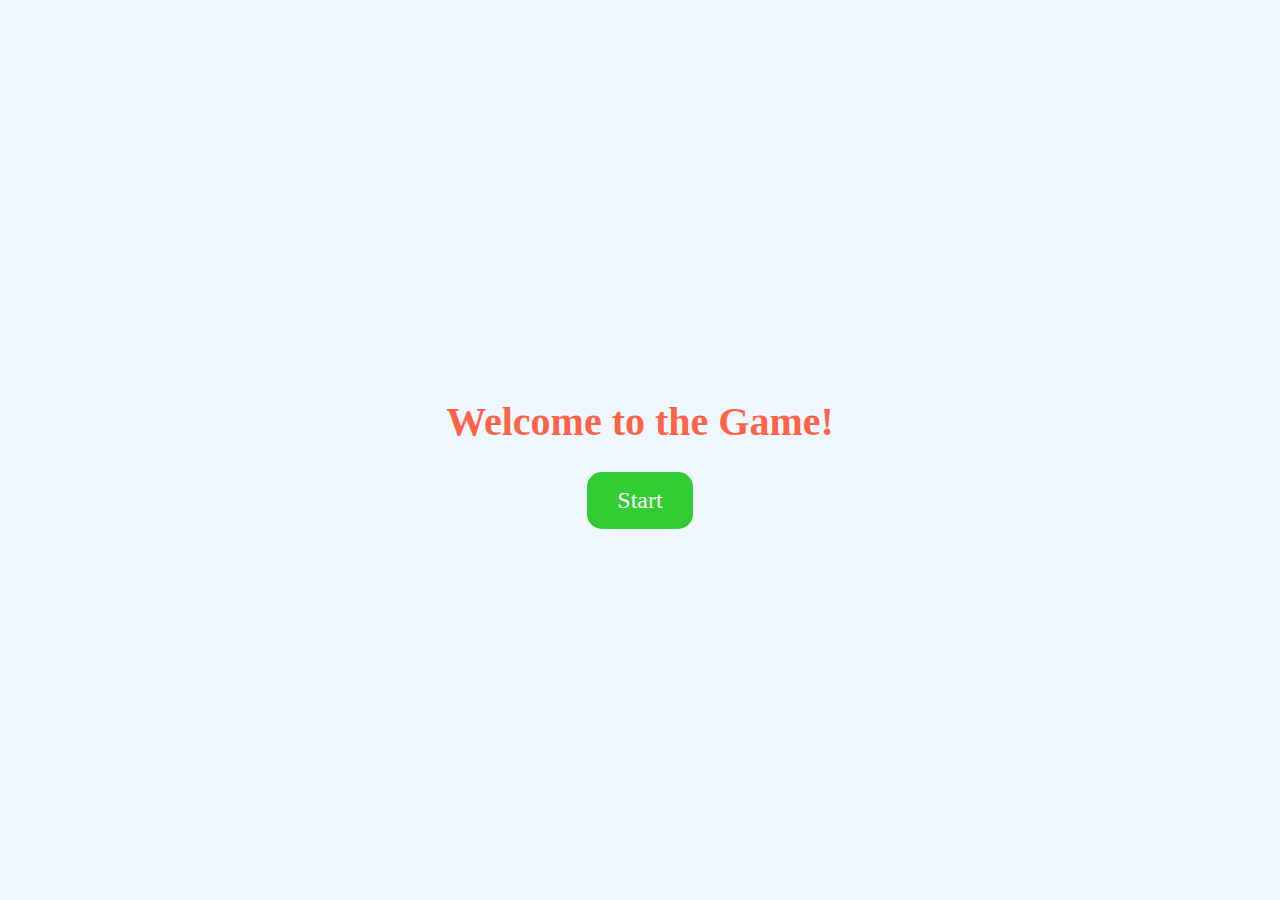
<file: index.html>
<!DOCTYPE html>
<html lang="en">
<head>
  <meta charset="UTF-8">
  <meta name="viewport" content="width=device-width, initial-scale=1.0">
  <title>DTI Game</title>
  <link rel="stylesheet" href="style.css">
</head>
<body>
  <div class="container">
    <h1>Welcome to the  Game!</h1>
    <button class="start-btn" onclick="redirectToGame()">Start</button>
  </div>
  <script>
    localStorage.setItem('gameScore', 0);
    function redirectToGame(){
      window.location.href = '2ndPage.html'; // Replace 'game.html' with your actual game page
    }
  </script>
</body>
</html>
</file>
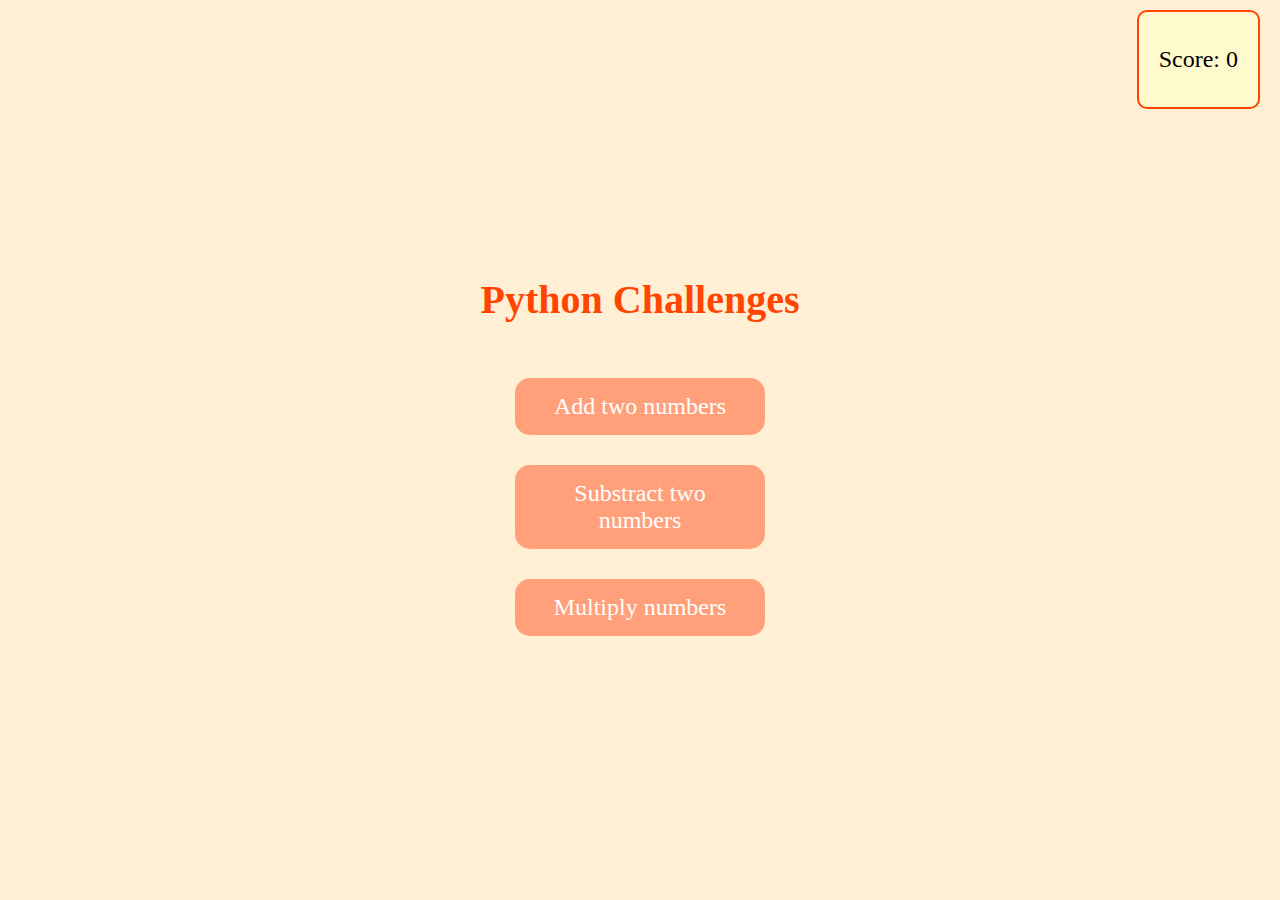
<file: python/index.html>
<!DOCTYPE html>
<html lang="en">
<head>
  <meta charset="UTF-8">
  <meta name="viewport" content="width=device-width, initial-scale=1.0">
  <title>Python Challenges</title>
  <link rel="stylesheet" href="styles.css">
</head>
<body>
  <div class="container">
    <div class="score-container">
      <p>Score: <span id="score">0</span></p>
    </div>
    
    <h1>Python Challenges</h1>

    <button class="challenge-btn" onclick="completeChallenge(10)">Add two numbers</button>
    <button class="challenge-btn" onclick="completeChallenge(20)">Substract two numbers</button>
    <button class="challenge-btn" onclick="completeChallenge(30)">Multiply numbers</button>
  </div>

  <script src="script.js"></script>
</body>
</html>
</file>
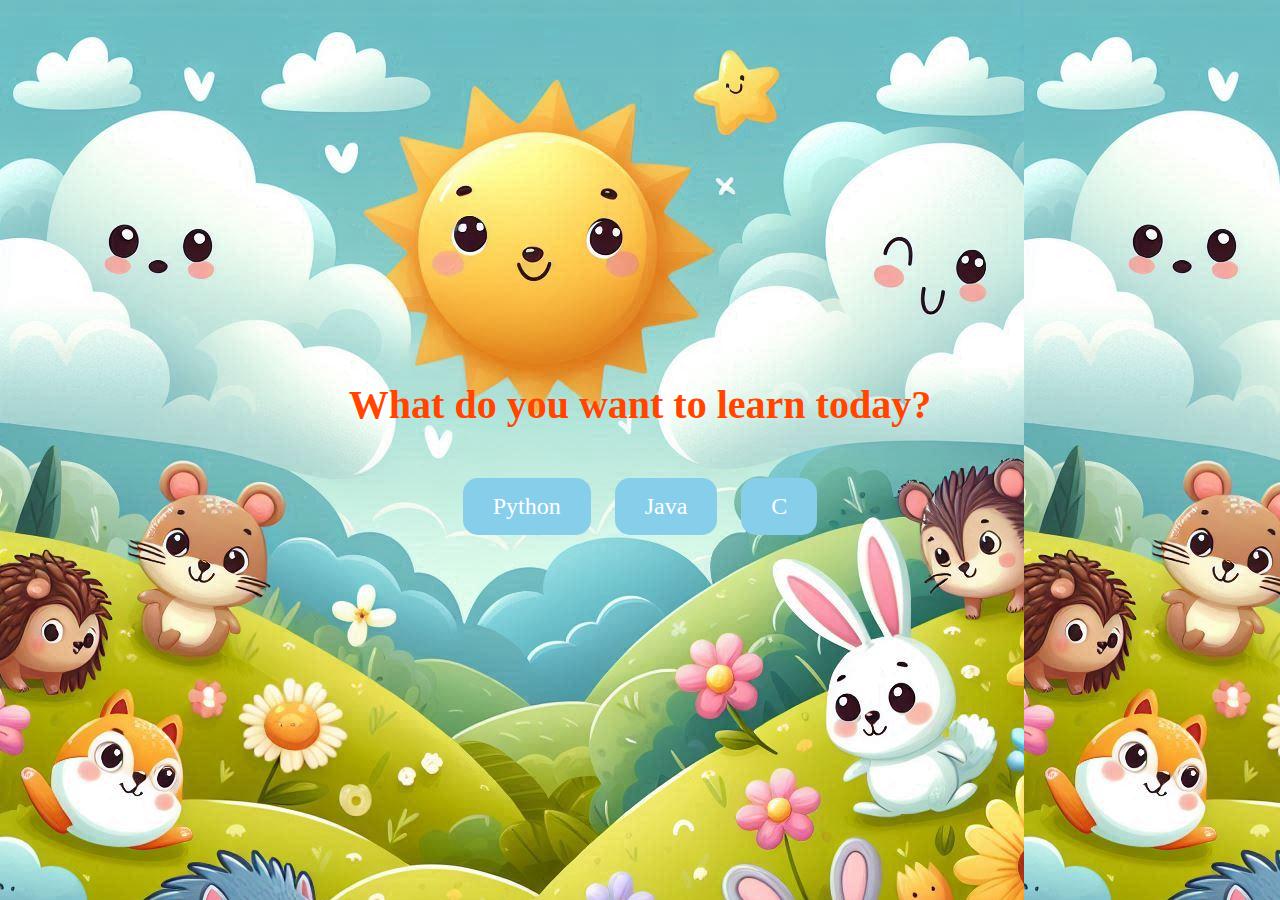
<file: 2ndPage.html>
<!DOCTYPE html>
<html lang="en">
<head>
  <meta charset="UTF-8">
  <meta name="viewport" content="width=device-width, initial-scale=1.0">
  <title>Learn Programming</title>
  <link rel="stylesheet" href="2ndPage.css">
</head>
<body>
  <div class="container">
    <h1>What do you want to learn today?</h1>
    <button class="lang-btn" onclick="redirectTo('python')">Python</button>
    <button class="lang-btn" onclick="redirectTo('java')">Java</button>
    <button class="lang-btn" onclick="redirectTo('c')">C</button>
  </div>
  <script src="2ndPage.js"></script>
</body>
</html>
</file>
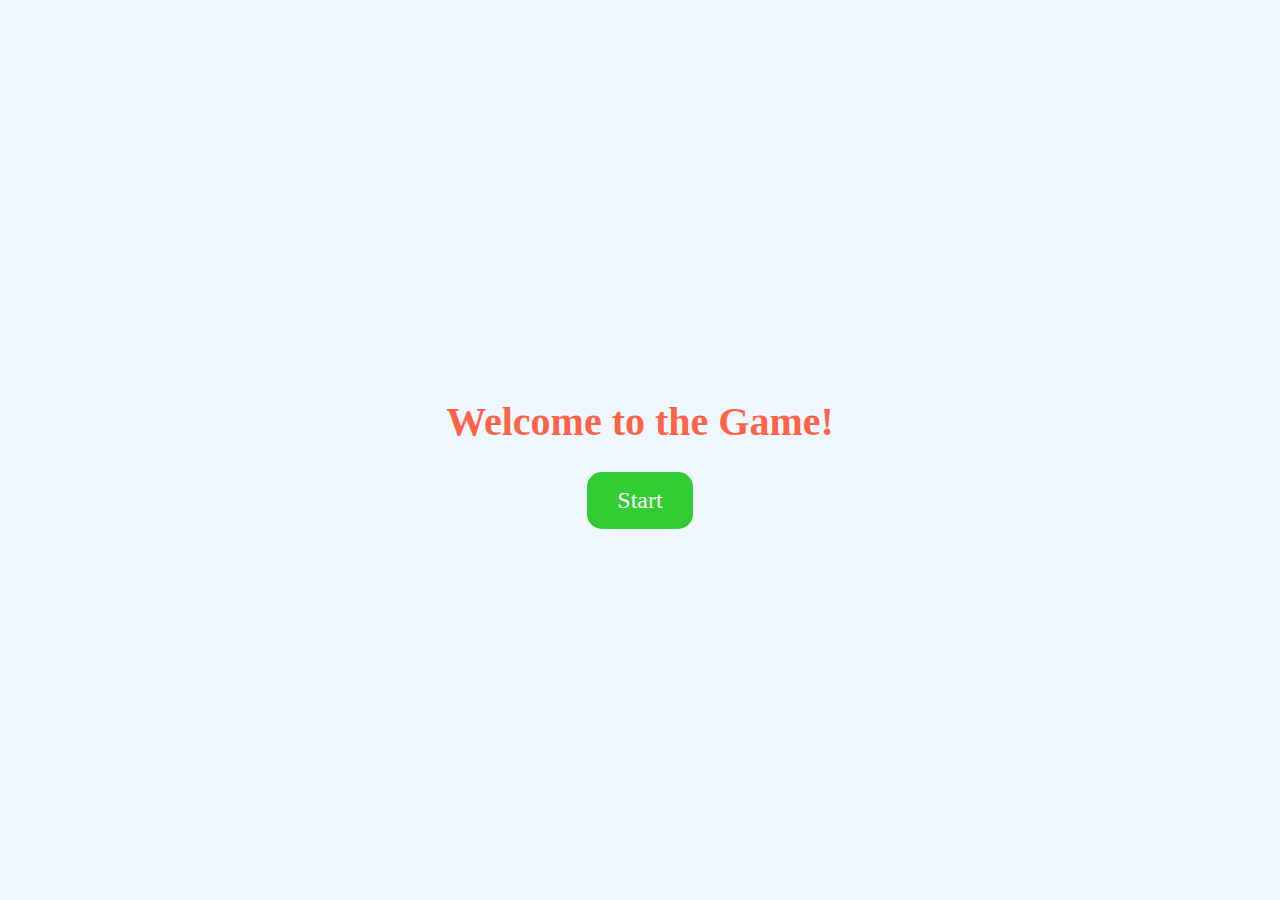
<file: home.html>
<!DOCTYPE html>
<html lang="en">
<head>
  <meta charset="UTF-8">
  <meta name="viewport" content="width=device-width, initial-scale=1.0">
  <title>DTI Game</title>
  <link rel="stylesheet" href="home.css">
</head>
<body>
  <div class="container">
    <h1>Welcome to the  Game!</h1>
    <button class="start-btn" onclick="redirectToGame()">Start</button>
  </div>
  <script>
    localStorage.setItem('gameScore', 0);
    function redirectToGame(){
      window.location.href = '2ndPage.html'; // Replace 'game.html' with your actual game page
    }
  </script>
</body>
</html>
</file>
<file: style.css>
body {
    font-family: 'Comic Sans MS', 'Comic Sans', cursive;
    background-color: #f0f8ff;
    display: flex;
    justify-content: center;
    align-items: center;
    height: 100vh;
    margin: 0;
}
  
.container {
    text-align: center;
}
  
h1{
    font-size: 2.5em;
    color: #ff6347;
}
  
.start-btn{
    background-color: #32cd32;
    color: white;
    font-size: 1.5em;
    border: none;
    padding: 15px 30px;
    border-radius: 15px;
    cursor: pointer;
    transition: background-color 0.3s ease;
    font-family: 'Comic Sans MS', cursive;
}
  
.start-btn:hover{
    background-color: #228b22;
}
</file>
<file: python/styles.css>
body{
    font-family: 'Comic Sans MS', 'Comic Sans', cursive;
    background-color: #ffefd5;
    display: flex;
    justify-content: center;
    align-items: center;
    height: 100vh;
    margin: 0;
}
  
.container{
    text-align: center;
    width: 100%;
    display: flex;
    flex-direction: column;
    align-items: center;
}
  
.score-container{
    position: fixed;
    top: 10px;
    right: 20px;
    font-size: 1.5em;
    background-color: #fffacd;
    padding: 10px 20px;
    border-radius: 10px;
    border: 2px solid #ff4500;
}
  
h1{
    font-size: 2.5em;
    color: #ff4500;
    margin-bottom: 40px;
}
  
.challenge-btn{
    background-color: #ffa07a;
    color: white;
    font-size: 1.5em;
    border: none;
    padding: 15px 30px;
    margin: 15px 0;
    border-radius: 15px;
    cursor: pointer;
    transition: background-color 0.3s ease;
    font-family: 'Comic Sans MS', cursive;
    width: 250px;
}
  
.challenge-btn:hover{
    background-color: #ff6347;
}
</file>
<file: 2ndPage.css>
body{
    font-family: 'Comic Sans MS', 'Comic Sans', cursive;
    background-color: #ffefd5;
    display: flex;
    justify-content: center;
    align-items: center;
    height: 100vh;
    margin: 0;
    background-image: url(images/gen.jpeg);
    mask-repeat: no-repeat;
}
  
.container{
    text-align: center;
}
  
h1{
    font-size: 2.5em;
    color: #ff4500;
    margin-bottom: 40px;
}
  
.lang-btn {
    background-color: #87ceeb;
    color: white;
    font-size: 1.5em;
    border: none;
    padding: 15px 30px;
    margin: 10px;
    border-radius: 15px;
    cursor: pointer;
    transition: background-color 0.3s ease;
    font-family: 'Comic Sans MS', cursive;
}
  
.lang-btn:hover{
    background-color: #4682b4;
}
</file>
<file: home.css>
body {
    font-family: 'Comic Sans MS', 'Comic Sans', cursive;
    background-color: #f0f8ff;
    display: flex;
    justify-content: center;
    align-items: center;
    height: 100vh;
    margin: 0;
}
  
.container {
    text-align: center;
}
  
h1{
    font-size: 2.5em;
    color: #ff6347;
}
  
.start-btn{
    background-color: #32cd32;
    color: white;
    font-size: 1.5em;
    border: none;
    padding: 15px 30px;
    border-radius: 15px;
    cursor: pointer;
    transition: background-color 0.3s ease;
    font-family: 'Comic Sans MS', cursive;
}
  
.start-btn:hover{
    background-color: #228b22;
}
</file>
